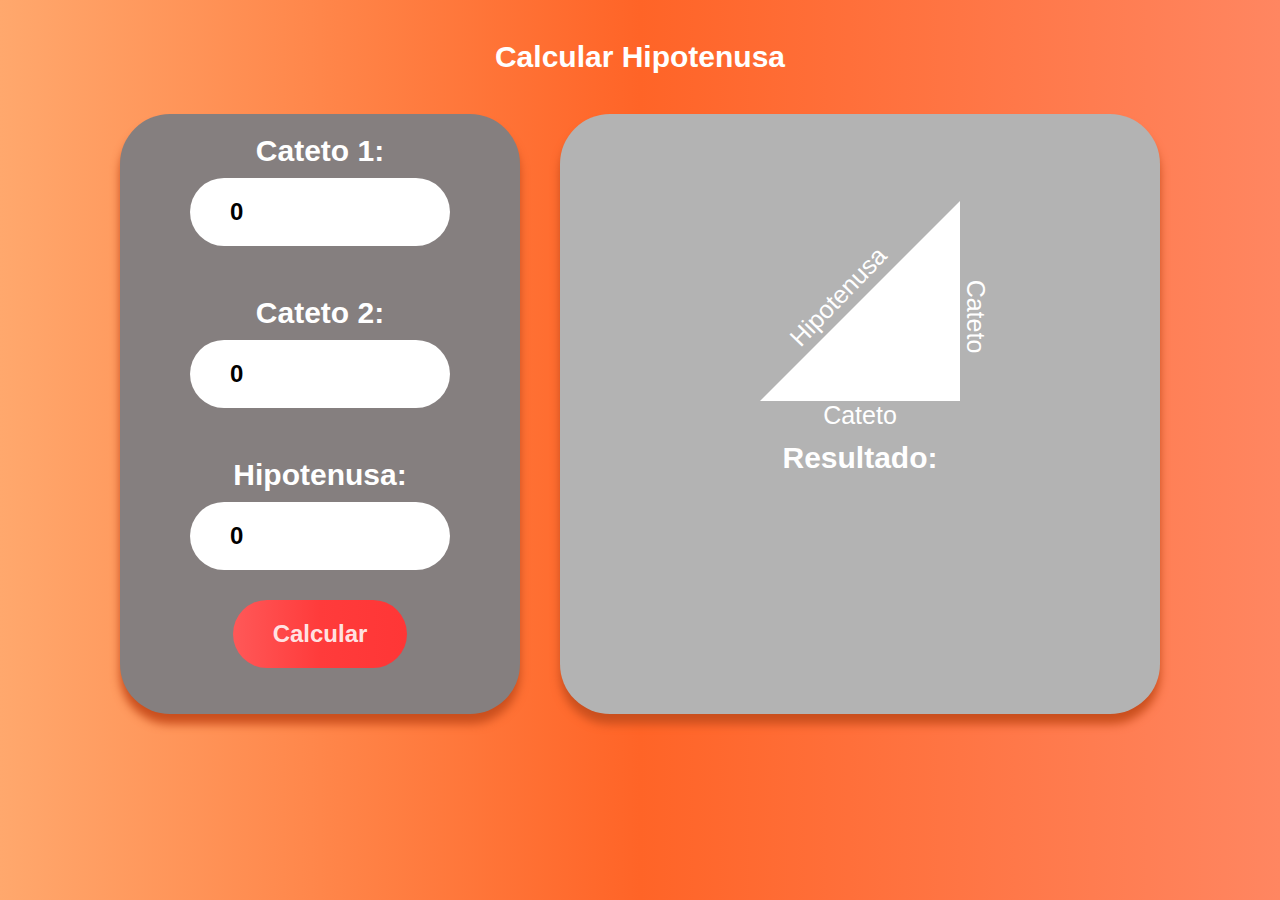
<file: index.html>
<html>
<head>
    <title>Teste Hipotenusa</title>
    <link rel="stylesheet" href="style.css">
</head>
<body>
    <h1>Calcular Hipotenusa</h1>
    <div class="container">
        <div class="calculador">
            <h2>Cateto 1: <input type="text" id="testeUm" value="0"></h2>
            <h2>Cateto 2: <input type="text" id="testeDois" value="0"></h2>
            <h2>Hipotenusa: <input type="text" id="testeTres" value="0"></h2>
            <button onclick="botaopressionado()">Calcular</button>
        </div>
        <div class="resultado">
            <div class="hipo" id="hipo">Hipotenusa</div>
            <div class="cat1" id="cat1">Cateto</div>
            <div class="cat2" id="cat2">Cateto</div>
            <div class="triangulo"></div>
            <h3>Resultado:</h3>
            <div id="contaUM" class="contaUM"></div>
            <div id="contaDois" class="contaDois"></div>
            <div id="contaTres" class="contaTres"></div>
            <div id="contaFinal" class="contaFinal"></div>
        </div>
    </div>
<script src="script.js"></script>
</body>
</html>
</file>
<file: style.css>
*{ 
    padding: 0;
    margin: 0;
}
body{
    background-image: linear-gradient(to left, #ff8661, #ff6427, #ffa86d);
    color: #ffffff;
    text-align: center;
    font-family: 'Gill Sans', 'Gill Sans MT', Calibri, 'Trebuchet MS', sans-serif;
}
input{
    font-weight: bold;
    width: 260px;
    padding: 20px 40px;
    border: 2px solid rgb(255, 214, 160);
    border-radius: 20px;
    font-size: 24px;
    cursor: pointer;
    margin: 20px;
}
button {
    color: #ffffffde;
    font-size: 24px;
    font-weight: bold;
    padding: 20px 40px;
    border: none;
    border-radius: 50px;
    cursor: pointer;
    background-image: linear-gradient(to left, #ff3636, #ff3b3b, #ff5858);
    transition: .8s;
}
button:active{
    transform: scale(0.9);
}
button:hover {
    transform: scale(1.1);
    color: #ffffff;
    background-color: #ff3838;
}
input{
    font-weight: bold;
    padding: 20px 40px;
    border: none;
    border-radius: 50px;
    cursor: pointer;
    margin-top: 10px;
    font-size: 24px;
}
h1{
    font-size: 30px;
    margin: 40px 0px 40px 0px;
}
h2{
    margin-top: 20px;
    margin-bottom: 10px;
    font-size: 30px;
}
.calculador{
    display: flex;
    flex-direction: column;
    align-items: center;
    width: 400px;
    height: 600px;
    background-color: #857f7f;
    border-radius: 50px;
    box-shadow: 0 10px 10px 0 #ca4f1e;
    margin: 0px 20px 0px 20px;
}
.resultado{
    display: flex;
    flex-direction: column;
    align-items: center;
    margin: 0px 20px 0px 20px;
    width: 600px;
    height: 600px;
    background-color: #b3b3b3;
    border-radius: 50px;
    box-shadow: 0 10px 10px 0 #ca4f1e;
}
.triangulo{
    border-left: 200px solid transparent;
    border-bottom: 200px solid #ffffff;
    margin-bottom: 40px;
}
.container{
    display: flex;
    justify-content: center;
}
#contaUm, #contaDois, #contaTres, #contaFinal {
    margin-top: 6px;
    font-size: 35px;
}
h3{
    margin-bottom: 15px;
    font-size: 30px;
}
.hipo{
    position: relative;
    right: 22px;
    top: 168px;
    font-size: 25px;
    transform: rotate(-46deg);
}
.cat1{
    position: relative;
    top: 258px;
    font-size: 25px;
}
.cat2{
    position: relative;
    top: 130px;
    left: 116px;
    font-size: 25px;
    transform: rotate(90deg);
}
input:focus, button:focus{
    box-shadow: 0 0 0 0;
    outline: 0;
}
input:focus{
    border: 2px solid #ff5825;
}
@media screen and (max-width: 992px) {
.calculador{
    width: 80%;
    height: 740px;
    margin-bottom: 80px;
}
.resultado{
    width: 80%;
    height: 770px;
    margin-bottom: 120px;
}
.container{
    display: flex;
    justify-content: center;
    align-items: center;
    flex-direction: column;
}
h1{
    font-size: 50px;
}
h2{
    font-size: 50px;
    margin-top: 18px;
}
h3{
    font-size: 45px;
}
input{
    width: 80%;
    height: 80px;
    font-size: 60px;
    font-weight: 100;
}
button{
    margin-top: 10px;
    width: 80%;
    height: 100px;
    font-size: 40px;
    font-weight: 100;
}
.hipo{
    font-size: 45px;
}
.cat1{
    font-size: 45px;
    top: 320px;
}
.cat2{
    top: 95px;
    font-size: 45px;
    margin-left: 130px;
}
#contaUm, #contaDois, #contaTres, #contaFinal {
    font-size: 50px;
}
.triangulo{
    border-left: 310px solid transparent;
    border-bottom: 310px solid #ffffff;
    margin-bottom: 50px;
    margin-top: -90px;
}
}
</file>
